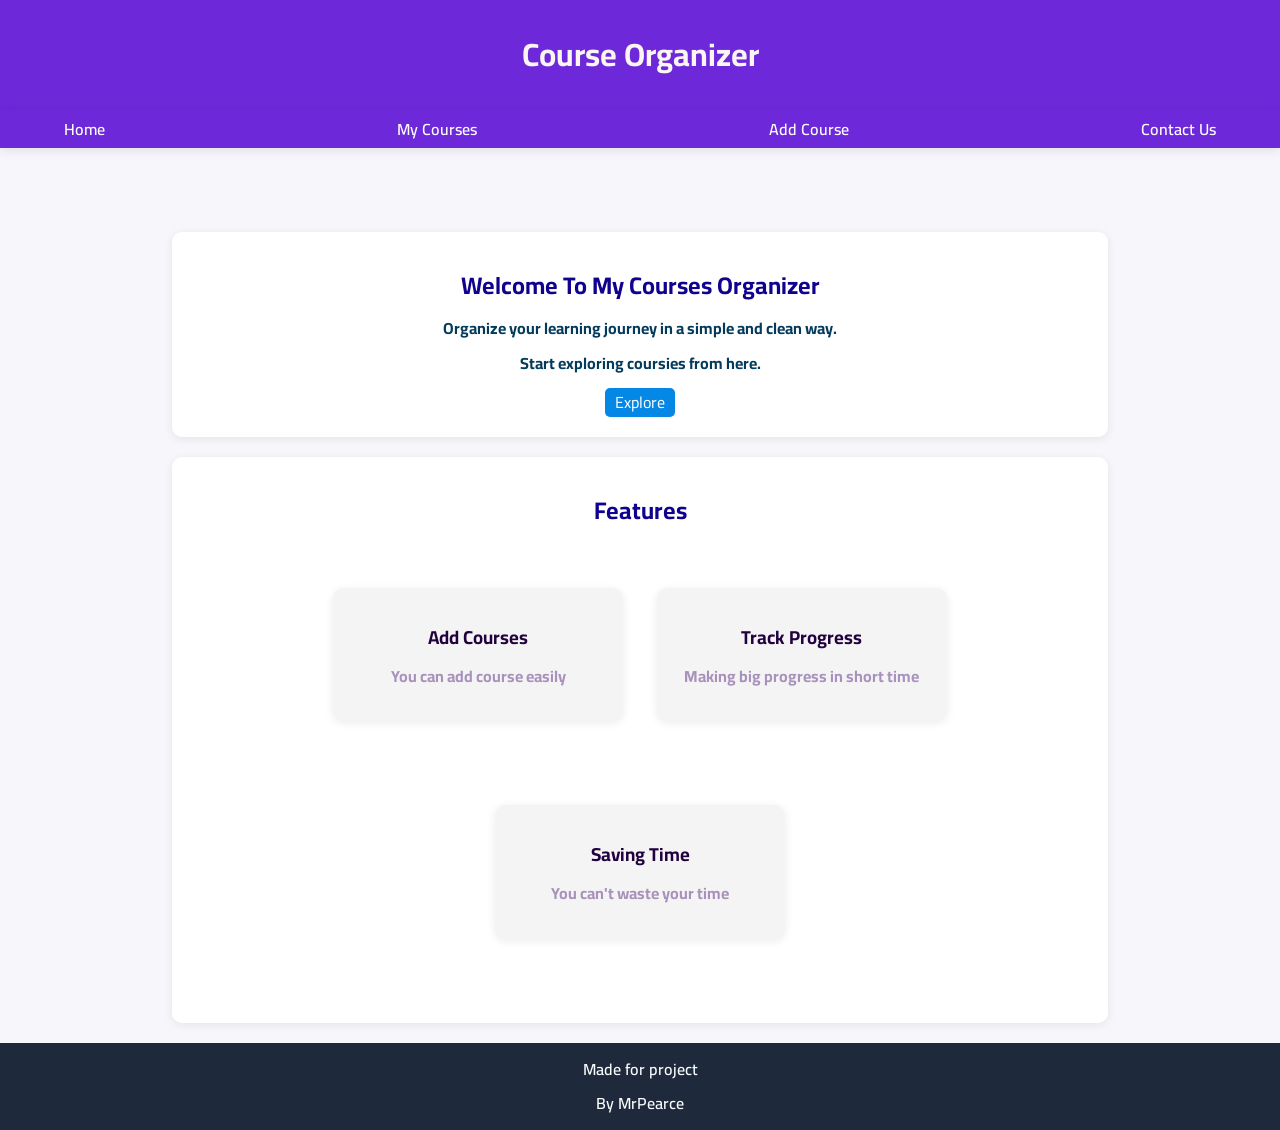
<file: index.html>
<!doctype html>
<html lang="en">
  <head>
    <meta charset="UTF-8" />
    <title>Home</title>
    <link rel="stylesheet" href="cssProject/normalize.css" />
    <link rel="stylesheet" href="cssProject/home.css" />
    <!-- FOnts -->
    <link
      href="https://fonts.googleapis.com/css2?family=Cairo:wght@400;600;700&display=swap"
      rel="stylesheet"
    />
  </head>
  <body>
    <header>
      <h1>Course Organizer</h1>
    </header>
    <!-- nav -->
    <nav>
      <a href="index.html">Home</a>
      <a href="mycourses.html">My Courses</a>
      <a href="addcourse.html">Add Course</a>
      <a href="contacts.html">Contact Us</a>
    </nav>
    <!-- body -->
    <div></div>
    <main>
      <!-- Welcome -->
      <section class="welcome">
        <h2>Welcome To My Courses Organizer</h2>
        <p>Organize your learning journey in a simple and clean way.</p>
        <p>Start exploring coursies from here.</p>
        <a href="mycourses.html" style="text-decoration: none">Explore</a>
      </section>
      <!-- Features -->
      <section class="features">
        <h2 style="color: rgb(16, 2, 142)">Features</h2>
        <div class="cards">
          <div class="card">
            <h3>Add Courses</h3>
            <p>You can add course easily</p>
          </div>
          <div class="card">
            <h3>Track Progress</h3>
            <p>Making big progress in short time</p>
          </div>
          <div class="card">
            <h3>Saving Time</h3>
            <p>You can't waste your time</p>
          </div>
        </div>
      </section>
    </main>
    <!-- footer -->

    <footer>
      <p>Made for project</p>
      <p>By MrPearce</p>
    </footer>
  </body>
  </div>
</html>
</file>
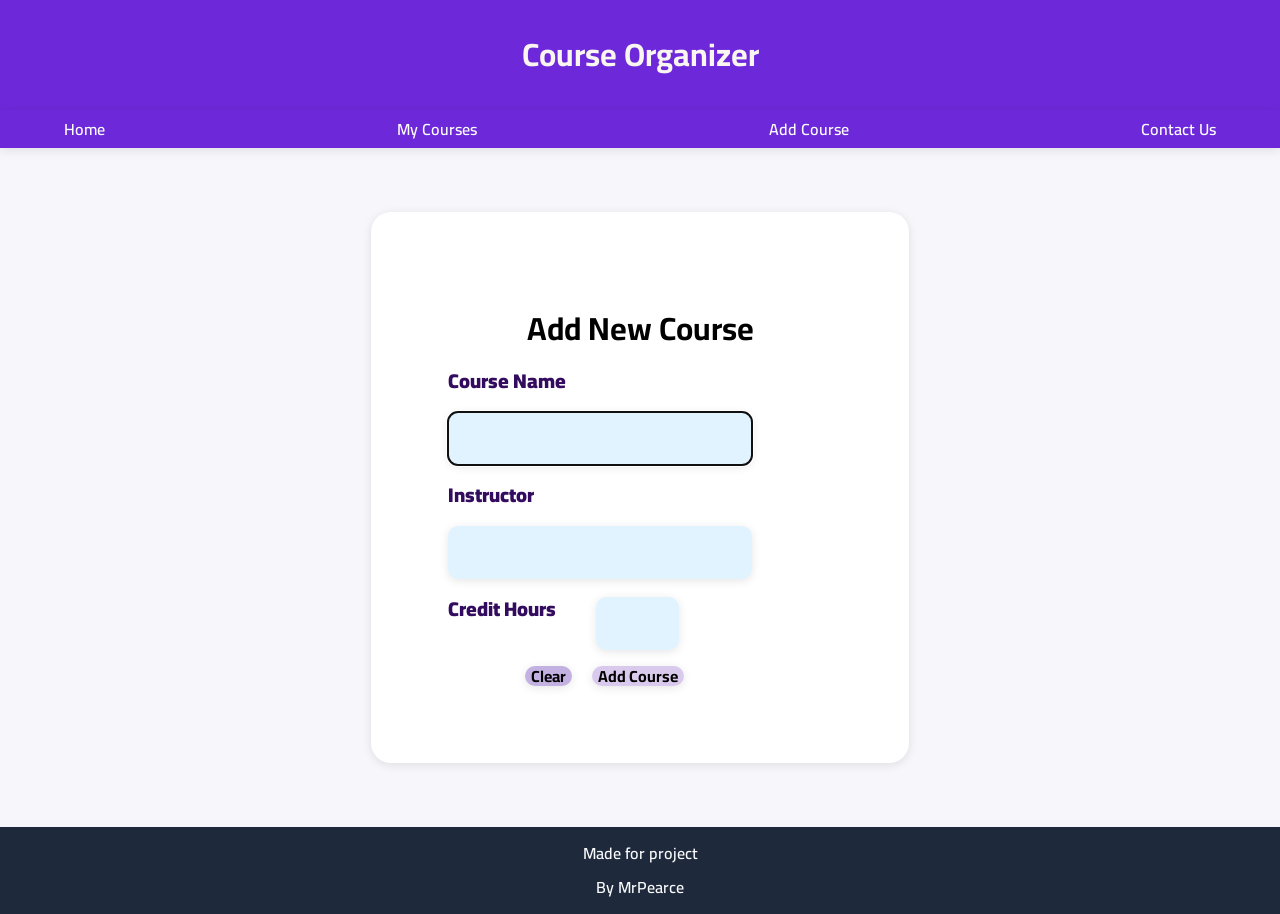
<file: addcourse.html>
<!doctype html>
<html lang="en">
  <head>
    <meta charset="UTF-8" />
    <title>Add Course</title>
    <link rel="stylesheet" href="cssProject/normalize.css" />
    <link rel="stylesheet" href="cssProject/addcourses.css" />
    <!-- FOnts -->
    <link
      href="https://fonts.googleapis.com/css2?family=Cairo:wght@400;600;700&display=swap"
      rel="stylesheet"
    />
    
  </head>
  <body>
    <header>
      <h1>Course Organizer</h1>
    </header>
    <!-- nav -->
    <nav>
      <a href="index.html">Home</a>
      <a href="mycourses.html">My Courses</a>
      <a href="addcourse.html">Add Course</a>
      <a href="contacts.html">Contact Us</a>
    </nav>
    <div class="container">
      <div class="total">
        <h1>Add New Course</h1>
        <form action="">
          <div class="course">
            <label class="course">Course Name</label><br />
            <input
              type="text"
              minlength="7"
              maxlength="30"
              required
              class="in"
              autofocus
            /><br />
          </div>
          <br />
          <div class="inst">
            <label>Instructor</label>
            <input
              type="text"
              minlength="6"
              maxlength="20"
              required
              class="in"
            />
          </div>
          <br />

          <div class="credit">
            <label>Credit Hours</label><br />
            <input type="number" min="1" max="6" required class="in" /> <br />
          </div>
          <div class="button">
            <input type="reset" value="Clear" class="re" />
            <input type="submit" value="Add Course" class="sb" />
          </div>
        </form>
      </div>
    </div>
    <footer>
      <p>Made for project</p>
      <p>By MrPearce</p>
    </footer>
  </body>
</html>
</file>
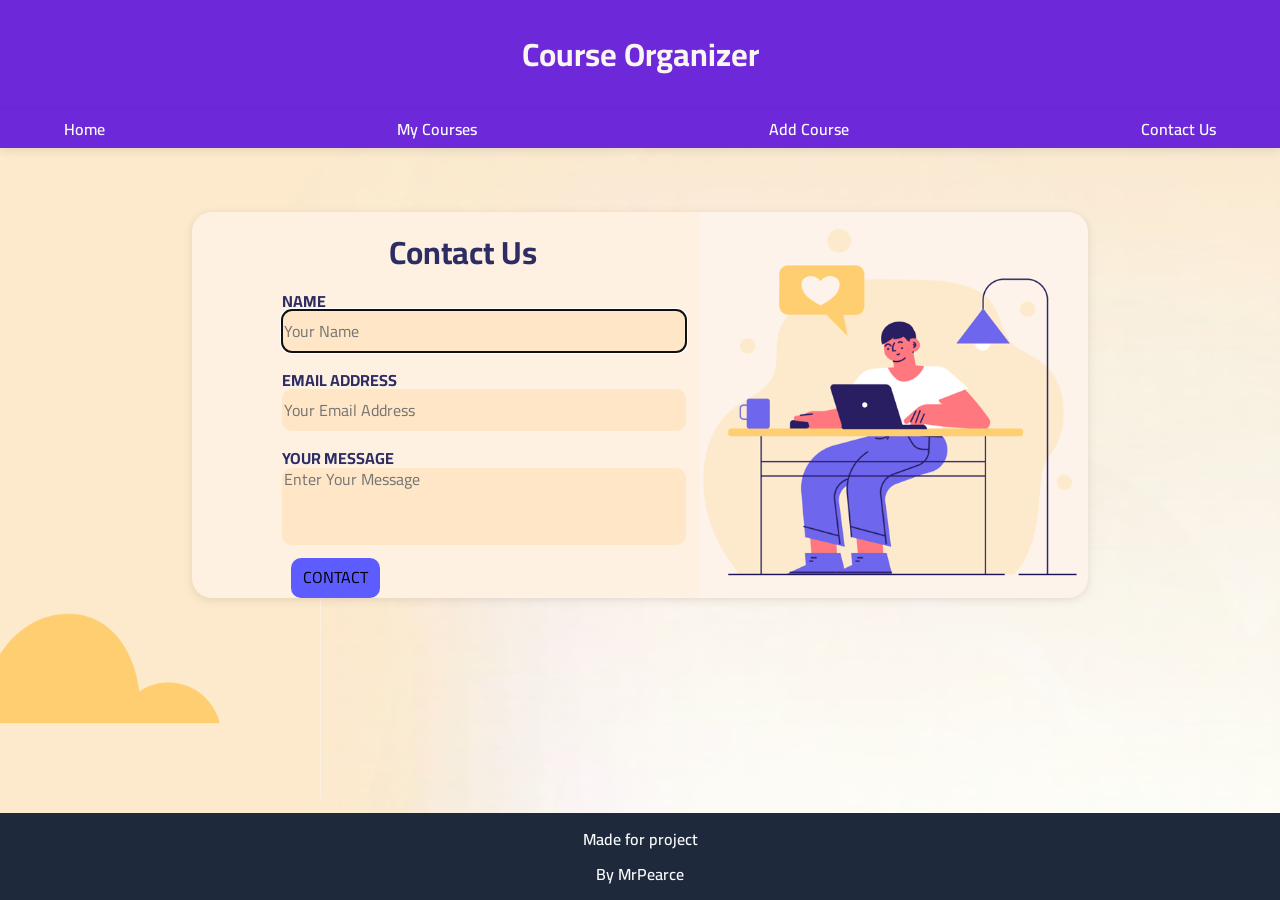
<file: contacts.html>
<!doctype html>
<html lang="en">
  <head>
    <meta charset="UTF-8" />
    <title>Contacts</title>
    <link rel="stylesheet" href="cssProject/normalize.css" />
    <link rel="stylesheet" href="cssProject/contacts.css" />
    <!-- FOnts -->
    <link
      href="https://fonts.googleapis.com/css2?family=Cairo:wght@400;600;700&display=swap"
      rel="stylesheet"
    />
  </head>
  <body>
    <header>
      <h1>Course Organizer</h1>
    </header>
    <!-- nav -->
    <nav>
      <a href="index.html">Home</a>
      <a href="mycourses.html">My Courses</a>
      <a href="addcourse.html">Add Course</a>
      <a href="contacts.html">Contact Us</a>
    </nav>

    <div>
      <section>
        <h1>Contact Us</h1>
      </section>
      <form>
        <section>
          <label>NAME</label><br />
          <input
            type="text"
            placeholder="Your Name"
            required
            autofocus
          /><br /><br />
          <label>EMAIL ADDRESS</label><br />
          <input
            type="text"
            placeholder="Your Email Address"
            required
          /><br /><br />
          <label>YOUR MESSAGE</label><br />
          <textarea
            name="message"
            placeholder="Enter Your Message"
            readonly
            rows="4"
            required
          ></textarea>
        </section>
        <input type="submit" value="CONTACT" class="sub" />
      </form>
    </div>

    <!-- footer -->

    <footer>
      <p>Made for project</p>
      <p>By MrPearce</p>
    </footer>
  </body>
</html>
</file>
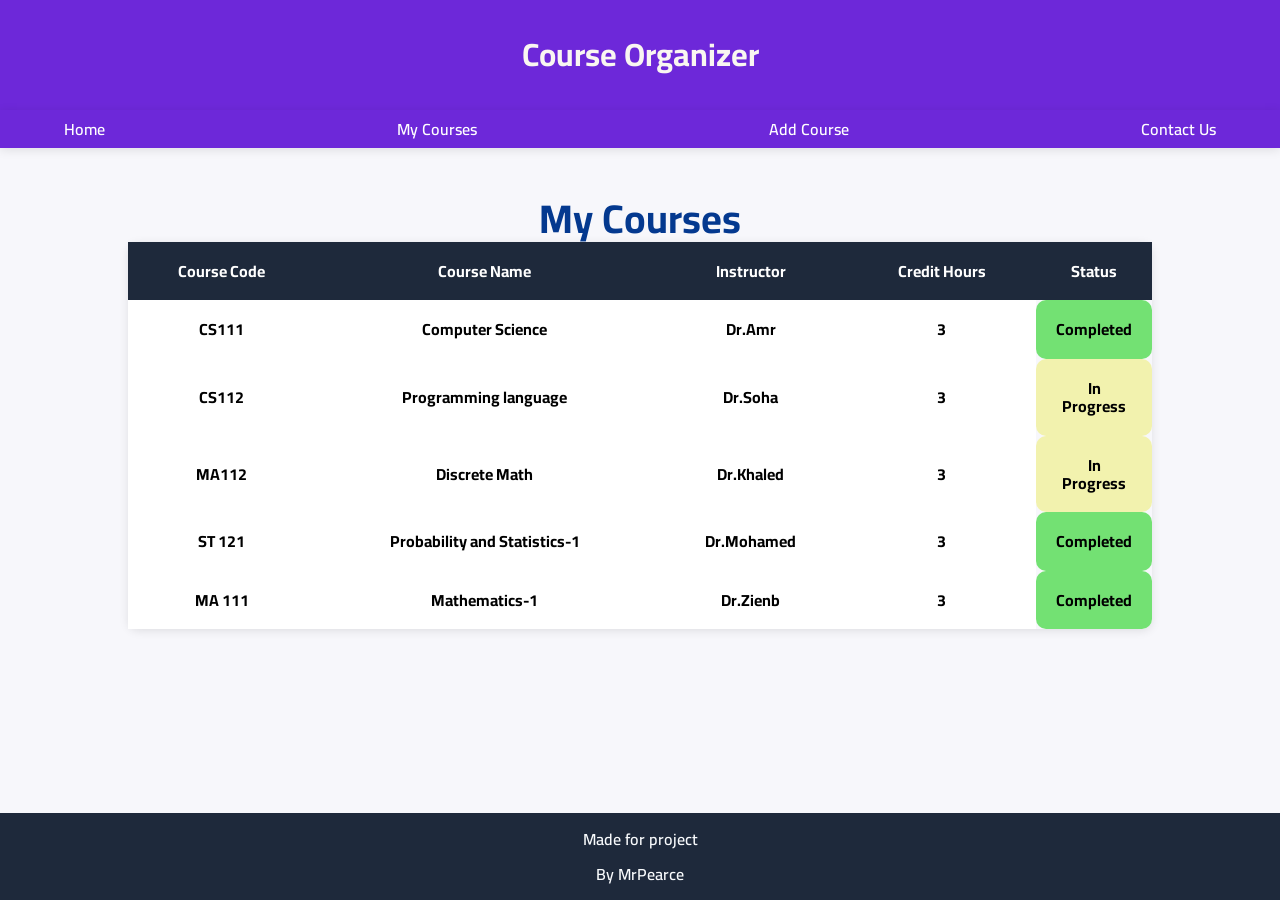
<file: mycourses.html>
<!doctype html>
<html lang="en">
  <head>
    <meta charset="UTF-8" />
    <title>My Courses</title>
    <link rel="stylesheet" href="cssProject/normalize.css" />
    <link rel="stylesheet" href="cssProject/mycourses.css" />
    <!-- FOnts -->
    <link
      href="https://fonts.googleapis.com/css2?family=Cairo:wght@400;600;700&display=swap"
      rel="stylesheet"
    />
  </head>
  <body>
    <header>
      <h1>Course Organizer</h1>
    </header>
    <!-- nav -->
    <nav>
      <a href="index.html">Home</a>
      <a href="mycourses.html">My Courses</a>
      <a href="addcourse.html">Add Course</a>
      <a href="contacts.html">Contact Us</a>
    </nav>
    <div class="table">
      <!-- Table -->
      <div class="container">
        <table>
          <caption>
            My Courses
          </caption>
          <!-- Header -->
          <thead>
            <tr style="transform: none; transition: none">
              <th>Course Code</th>
              <th>Course Name</th>
              <th>Instructor</th>
              <th>Credit Hours</th>
              <th>Status</th>
            </tr>
          </thead>
          <!-- Body table -->
          <tbody>
            <!-- 1 row -->
            <tr>
              <th>CS111</th>
              <th>Computer Science</th>
              <th>Dr.Amr</th>
              <th>3</th>
              <th class="completed">Completed</th>
            </tr>
            <!-- 2 row -->
            <tr>
              <th>CS112</th>
              <th>Programming language</th>
              <th>Dr.Soha</th>
              <th>3</th>
              <th class="pr">In Progress</th>
            </tr>
            <!-- 3 row -->
            <tr>
              <th>MA112</th>
              <th>Discrete Math</th>
              <th>Dr.Khaled</th>
              <th>3</th>
              <th class="pr">In Progress</th>
            </tr>
            <!-- 4row -->
            <tr>
              <th>ST 121</th>
              <th>Probability and Statistics-1</th>
              <th>Dr.Mohamed</th>
              <th>3</th>
              <th class="completed">Completed</th>
            </tr>
            <!-- 5 row -->
            <tr>
              <th>MA 111</th>
              <th>Mathematics-1</th>
              <th>Dr.Zienb</th>
              <th>3</th>
              <th class="completed">Completed</th>
            </tr>
          </tbody>
        </table>
      </div>
    </div>
    <!-- footer -->
    <footer>
      <p>Made for project</p>
      <p>By MrPearce</p>
    </footer>
  </body>
</html>
</file>
<file: cssProject/home.css>
html {
  height: 100%;
}
body {
  padding: 0;
  height: 100%;
  margin: 0;
  font-family: "Cairo", sans-serif;
  background-color: #f7f7fb;
  width: auto;
  display: flex;
  flex-direction: column;
}
header {
  background: #6d28d9;
  color: white;
  padding: 15px 30px;

  justify-content: space-between;
  align-items: center;
}
header h1 {
  text-align: center;

  color: rgb(249, 246, 241);
}
nav {
  display: flex;
  justify-content: space-between;
  align-items: center;
  background-color: #6d28d9;
  padding: 10px 5%;
  box-shadow: 0 2px 10px rgba(0, 0, 0, 0.1);
}
nav a {
  color: white;
  text-decoration: none;
  font-weight: 600;
  transition: 0.3s;
}
nav a:hover {
  color: #d8b4fe;
}

div {
  max-width: 70%;
  height: auto;
  margin-right: auto;
  margin-left: auto;
  margin-top: 2em;
  margin-bottom: 2em;
}
section.welcome {
  max-width: 70%;
  background-color: #ffffff;
  padding: 20px;
  box-shadow: 0 2px 10px rgba(0, 0, 0, 0.08);
  border-radius: 10px;
  margin: auto;
  margin-top: 20px;
  transition: 0.6s;
  text-align: center;
}
section.welcome:hover {
  transform: translateY(-10px);
}
section.welcome h2 {
  color: rgb(16, 2, 142);
}

section.welcome p {
  color: rgb(3, 59, 92);

  font-weight: bolder;
}
section.welcome a {
  display: inline-block;
  padding: 5px 10px;
  background: #0588e5;
  color: white;
  text-decoration: none;
  border-radius: 5px;
  transition: 1s;
}
section.welcome a:hover {
  transform: translateY(-3px);
  background-color: #035c9a;
}

.features {
  background-color: #ffffff;
  max-width: 70%;
  padding: 20px;
  box-shadow: 0 2px 10px rgba(0, 0, 0, 0.08);
  border-radius: 10px;
  margin: 20px auto;
  text-align: center;
  transition: 1s;
}
.features:hover {
  transform: translateY(-10px);
}

.features h2 {
  margin-bottom: 20px;
}

.cards {
  display: flex;
  gap: 20px;
  justify-content: center;
  flex-wrap: wrap;
}
.card {
  background: #f4f4f5;
  padding: 20px;
  border-radius: 10px;
  width: 250px;
  box-shadow: 0 2px 10px rgba(0, 0, 0, 0.08);
  transition: 0.3s;
}
.card h3 {
  color: #22023e;
}
.card p {
  color: #a892bb;
  font-weight: bolder;
}
.card:hover {
  transform: translateY(-10px);
}

footer {
  background-color: #1e293b;
  color: #f8fafc;
  font-weight: 600;
  text-align: center;
  max-width: 100%;
  padding: 1px;
  margin-top: auto;
}
</file>
<file: cssProject/addcourses.css>
html {
  height: 100%;
}
body {
  padding: 0;
  height: 100%;
  margin: 0;
  font-family: "Cairo", sans-serif;
  background-color: #f7f7fb;
  width: auto;
  display: flex;
  flex-direction: column;
}
header {
  background: #6d28d9;
  color: white;
  padding: 15px 30px;

  justify-content: space-between;
  align-items: center;
}
header h1 {
  text-align: center;

  color: rgb(249, 246, 241);
}
nav {
  display: flex;
  justify-content: space-between;
  align-items: center;
  background-color: #6d28d9;
  padding: 10px 5%;
  box-shadow: 0 2px 10px rgba(0, 0, 0, 0.1);
}
nav a {
  color: white;
  text-decoration: none;
  font-weight: 600;
  transition: 0.3s;
}
nav a:hover {
  color: #d8b4fe;
}
.container {
  margin-top: 4em;
  margin-bottom: 4em;
}
div.total {
  background-color: #ffffff;
  width: 30%;
  text-align: center;
  margin: auto;
  box-shadow: 0 2px 10px rgba(0, 0, 0, 0.1);
  border-radius: 20px;
  padding: 6%;
  display: flex;
  flex-direction: column;
  align-items: center;
}

.course,
.credit,
.inst {
  display: flex;
  flex-wrap: wrap;
  gap: 20px;
  font-weight: 900;
  font-size: 20px;
  color: #340c5f;
}
.in {
  border-radius: 10px;
  background-color: #b2e1fc63;
  border: none;
  padding: 15px;
  box-shadow: 0 2px 10px rgba(0, 0, 0, 0.1);
  transition: 0.5s;
  font-weight: 700;
}
.in:hover {
  transform: translateY(-10px);
}
.button {
  display: flex;
  margin-left: 20%;
  margin-top: 4%;
}
input.re {
  background-color: #c3b1e1;
  margin-right: 20px;
  border: none;
  border-radius: 10px;
  box-shadow: 0 2px 10px rgba(0, 0, 0, 0.1);
  transition: 0.5s;
  font-weight: 700;
}
input.re:hover {
  background-color: #e8e6eb;
  transform: translateY(2px);
}

input.sb {
  background-color: #9970ce5e;
  margin-right: 20px;
  border: none;
  border-radius: 10px;
  box-shadow: 0 2px 10px rgba(0, 0, 0, 0.1);
  transition: 0.5s;
  font-weight: 700;
}
input.sb:hover {
  background-color: #e8e6eb;
  transform: translateY(2px);
}

footer {
  background-color: #1e293b;
  color: #f8fafc;
  font-weight: 600;
  text-align: center;
  max-width: 100%;
  padding: 1px;
  margin-top: auto;
}
</file>
<file: cssProject/contacts.css>
html {
  height: 100%;
}
body {
  padding: 0;
  height: 100%;
  margin: 0;
  font-family: "Cairo", sans-serif;
  background-color: #f7f7fb;
  width: auto;
  display: flex;
  flex-direction: column;
  background-image: url(../images/9733769-Photoroom.png);
}
header {
  background: #6d28d9;
  color: white;
  padding: 15px 30px;

  justify-content: space-between;
  align-items: center;
}
header h1 {
  text-align: center;

  color: rgb(249, 246, 241);
}
nav {
  display: flex;
  justify-content: space-between;
  align-items: center;
  background-color: #6d28d9;
  padding: 10px 5%;
  box-shadow: 0 2px 10px rgba(0, 0, 0, 0.1);
}
nav a {
  color: white;
  text-decoration: none;
  font-weight: 600;
  transition: 0.3s;
}
nav a:hover {
  color: #d8b4fe;
}
/* img{
  width: 20%;
  transform: translate(1000px,300px);
  
} */
div {

  background-color: #fff1e1;
  color: #2d2d63;
  font-weight: 900;
  width: 900px;
  max-width: 70%;
  height: auto;
  margin-right: auto;
  margin-left: auto;
  margin-top: 4em;
  margin-bottom: 4em;
  border-radius: 20px;
  text-align: left;
  background-image: url(../images/contact.png);
  background-repeat: no-repeat;
  background-size: contain;
  background-position: right;
  box-shadow: 0 2px 10px rgba(0, 0, 0, 0.1);
  font-weight: bolder;
}

div h1 {
  text-align: left;
  margin-left: 22%;
}
input {
  background-color: #ffe6c7;
  border-radius: 10px;
  border: none;
  margin-left: 10%;

  height: 40px;
  transition: 0.6s;
  width: 80%;
  max-width: 400px;
}
input:hover {
  transform: translateY(-5px);
}
label,
textarea {
  margin-left: 10%;
}
textarea {
  resize: none;
  border: none;
  border-radius: 10px;
  background-color: #ffe6c7;
  transition: 0.6s;
  width: 80%;
  max-width: 400px;
}
textarea:hover {
  transform: translateY(-5px);
}
.sub {
  background-color: #5d5dff;
  width: 10%;
  margin-left: 11%;
  transition: 0.6s;
  margin-top: 1%;
}
.sub:hover {
  background-color: #c0c0f8;
  transform: translateY(3px);
}
footer {
  background-color: #1e293b;
  color: #f8fafc;
  font-weight: 600;
  text-align: center;
  max-width: 100%;
  padding: 1px;
  margin-top: auto;
}
</file>
<file: cssProject/mycourses.css>
html {
  height: 100%;
}
body {
  padding: 0;
  min-height: 100%;
  margin: 0;
  font-family: "Cairo", sans-serif;
  background-color: #f7f7fb;
  width: auto;
  display: flex;
  flex-direction: column;
}
header {
  background: #6d28d9;
  color: white;
  padding: 15px 30px;

  justify-content: space-between;
  align-items: center;
}
header h1 {
  text-align: center;

  color: rgb(249, 246, 241);
}
nav {
  display: flex;
  justify-content: space-between;
  align-items: center;
  background-color: #6d28d9;
  padding: 10px 5%;
  box-shadow: 0 2px 10px rgba(0, 0, 0, 0.1);
}
nav a {
  color: white;
  text-decoration: none;
  font-weight: 600;
  transition: 0.3s;
}
nav a:hover {
  color: #d8b4fe;
}
.container {
  margin-top: 3em;
  margin-bottom: 3em;
}
caption {
  font-weight: 700;
  font-size: 40px;
  color: #04398f;
}
table {
  border-collapse: collapse;
  text-align: center;
  border-radius: 10px;
  margin: auto;
  width: 80%;
  box-shadow: 0 2px 10px rgba(0, 0, 0, 0.1);
  margin-top: 20px;
  transition: 0.6s;
}
thead {
  background-color: #1e293b;
  color: white;
  text-align: center;
}
tbody {
  background-color: rgb(255, 255, 255);
}
th {
  padding: 20px;
}
tr {
  transition: 0.5s;
}
tr:hover {
  transform: translateY(-5px);
}
.pr {
  background-color: rgb(229, 229, 95, 0.5);
  border-radius: 10px;
}
.completed {
  background-color: rgb(115, 225, 115);
  width: 1px;
  text-align: center;
  border-radius: 10px;
}
footer {
  background-color: #1e293b;
  color: #f8fafc;
  font-weight: 600;
  text-align: center;
  max-width: 100%;
  padding: 1px;
  margin-top: auto;
}
</file>
